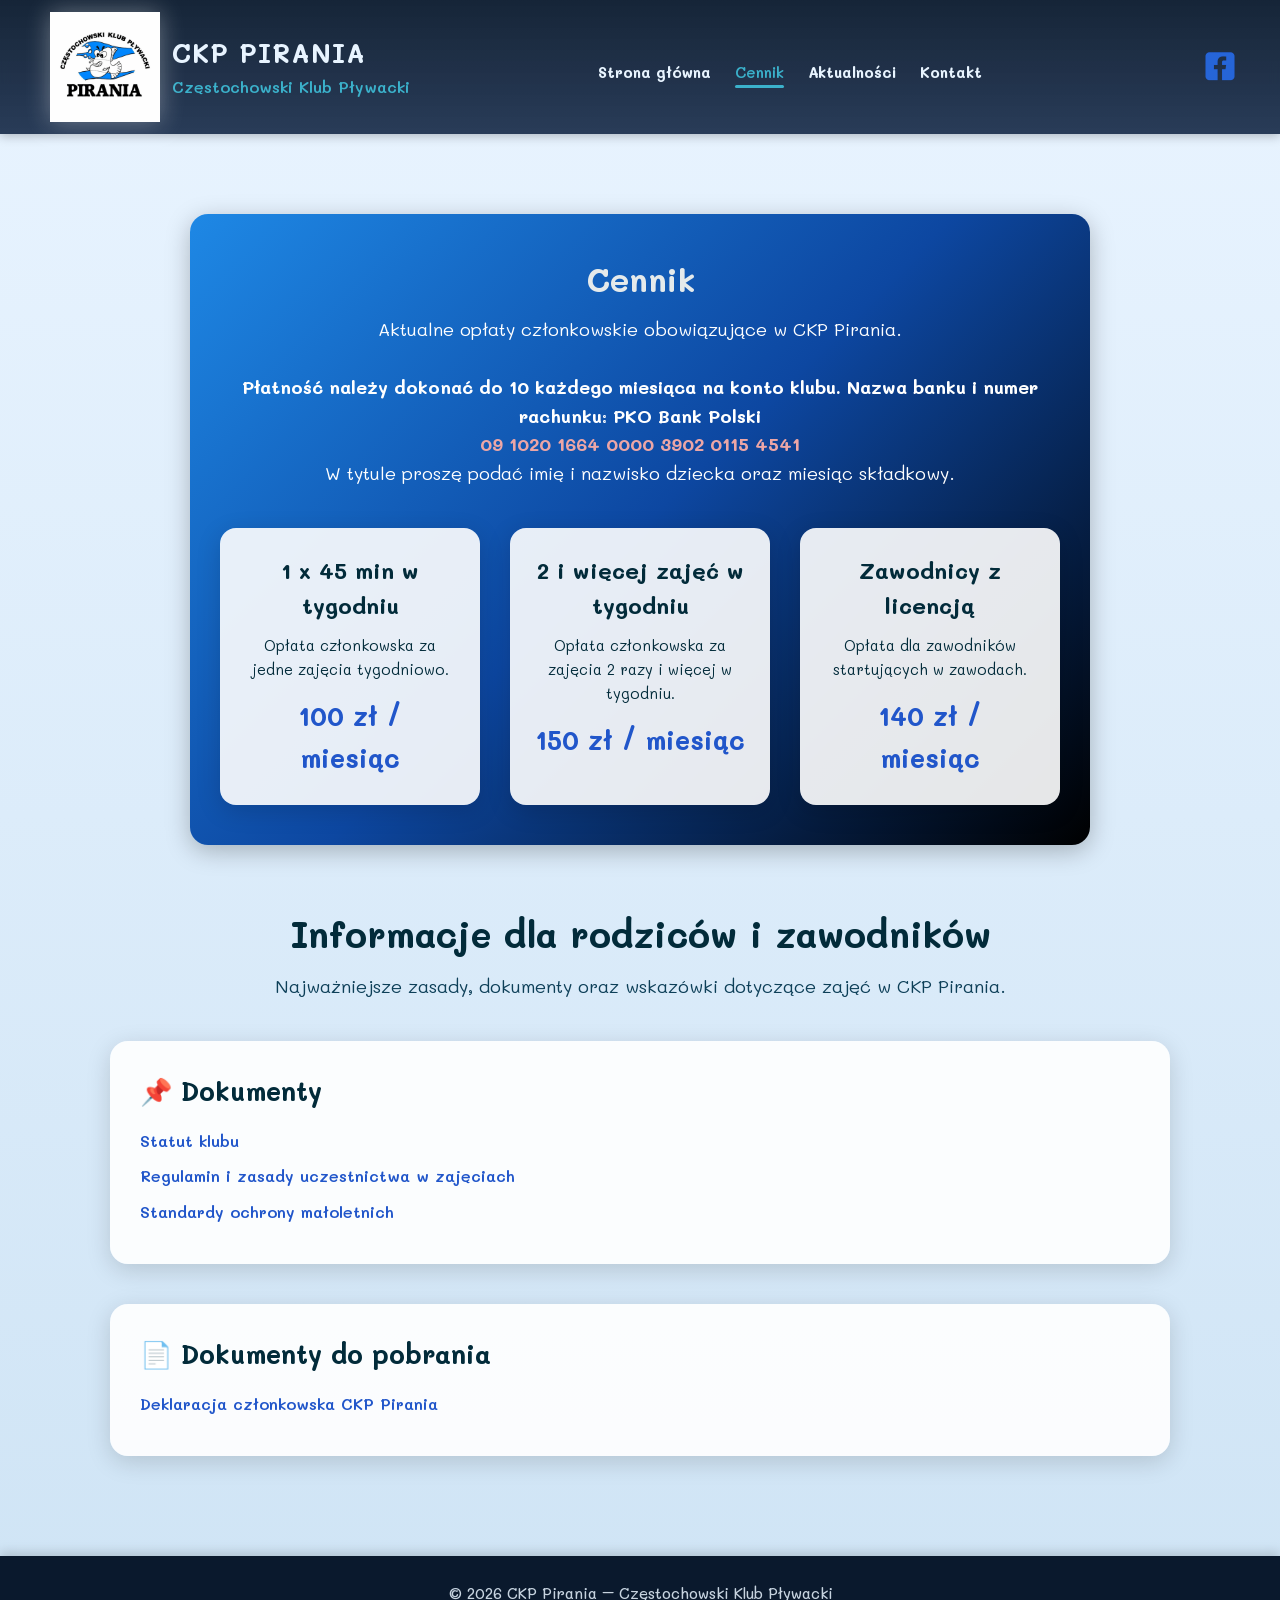
<file: informacje.html>
<!DOCTYPE html>
<html lang="pl">
<head>
    <meta charset="UTF-8">
    <meta name="viewport" content="width=device-width, initial-scale=1.0">
    <title>Cennik – CKP Pirania</title>
    <meta name="description" content="Cennik, dokumenty i najważniejsze informacje dla rodziców i zawodników CKP Pirania – Częstochowskiego Klubu Pływackiego.">
    <meta property="og:title" content="Cennik – CKP Pirania">
    <meta property="og:description" content="Cennik, dokumenty i najważniejsze informacje dla rodziców i zawodników CKP Pirania.">
    <meta property="og:type" content="website">
    <meta property="og:locale" content="pl_PL">
    <meta property="og:image" content="https://ckppirania.pl/Photos/logo.png">
    <meta name="twitter:card" content="summary">
    <link rel="icon" type="image/png" href="Photos/logo.png">
    <link rel="stylesheet" href="CSS/style.css">
    <link href="https://fonts.googleapis.com/css2?family=Mali:wght@400;500;600&display=swap" rel="stylesheet">

</head>

<body>

<header>
    <!-- Panel mobilny -->
    <div class="mobile-panel" id="mobilePanel">
        <ul>
            <li><a href="index.html">Strona główna</a></li>
            <li><a href="aktualnosci.html">Aktualności</a></li>
            <li><a href="informacje.html">Cennik</a></li>
            <li><a href="kontakt.html">Kontakt</a></li>
        </ul>
    </div>

    <!-- Logo -->
    <div class="logo">
        <a href="index.html">
            <img src="Photos/logo.png" alt="CKP Pirania">
            <div class="logo-text">
                <h1>CKP Pirania</h1>
                <span>Częstochowski Klub Pływacki</span>
            </div>
        </a>
    </div>

    <!-- Nawigacja Desktop -->
    <nav>
        <ul>
            <li><a href="index.html">Strona główna</a></li>
            <li><a href="informacje.html" class="active-link">Cennik</a></li>
            <li><a href="aktualnosci.html">Aktualności</a></li>
            <li><a href="kontakt.html">Kontakt</a></li>
        </ul>
    </nav>

    <!-- Ikona Facebook -->
    <a href="https://www.facebook.com/CKPPIRANIA" class="fb-icon" target="_blank">
        <img src="Photos/facebook.png" alt="Facebook CKP Pirania">
    </a>

    <!-- PRZYCISK MENU MOBILNEGO - TUTAJ GO BRAKOWAŁO! -->
    <div class="mobile-menu-btn" role="button" tabindex="0" aria-label="Otwórz menu" aria-expanded="false" aria-controls="mobilePanel">☰</div>
</header>

<main>

    <section class="pricing-section">
        <div class="pricing-box">
    <h2>Cennik</h2>
    <p class="pricing-desc">
        Aktualne opłaty członkowskie obowiązujące w CKP Pirania.<br><br>
        <strong>Płatność należy dokonać do 10 każdego miesiąca na konto klubu.</strong>
        <strong>Nazwa banku i numer rachunku:</strong> 
        <strong>PKO Bank Polski</strong><br>
        <span class="bank-account">09 1020 1664 0000 3902 0115 4541</span><br>
         W tytule proszę podać imię i nazwisko dziecka oraz miesiąc składkowy.
    </p>

    <div class="pricing-wrapper">

        <div class="pricing-card">
            <h3>1 x 45 min w tygodniu</h3>
            <p>Opłata członkowska za jedne zajęcia tygodniowo.</p>
            <span class="price">100 zł / miesiąc</span>
        </div>

        <div class="pricing-card">
            <h3>2 i więcej zajęć w tygodniu</h3>
            <p>Opłata członkowska za zajęcia 2 razy i więcej w tygodniu.</p>
            <span class="price">150 zł / miesiąc</span>
        </div>

        <div class="pricing-card">
            <h3>Zawodnicy z licencją</h3>
            <p>Opłata dla zawodników startujących w zawodach.</p>
            <span class="price">140 zł / miesiąc</span>
        </div>

        </div>
    </div>
</section>


<section class="info-hero">
    <h2>Informacje dla rodziców i zawodników</h2>
    <p>Najważniejsze zasady, dokumenty oraz wskazówki dotyczące zajęć w CKP Pirania.</p>
</section>

<section class="info-section">
    <h3>📌 Dokumenty</h3>
    <ul class="info-list">
        <li><a href="#" class="coming-soon">Statut klubu</a></li>
        <li><a href="Documents/regulamin-ckp-pirania.pdf" target="_blank">Regulamin i zasady uczestnictwa w zajęciach</a></li>
        <li><a href="Documents/ochrona-maloletnich.pdf" target="_blank">Standardy ochrony małoletnich</a></li>
    </ul>
</section>

<section class="info-section">
    <h3>📄 Dokumenty do pobrania</h3>
    <ul class="info-list">
        <li><a href="Documents/deklaracja-czlonkowska.pdf" target="_blank">Deklaracja członkowska CKP Pirania</a></li>
    </ul>
</section>

</main>

     <footer>
        <p>© 2026 CKP Pirania – Częstochowski Klub Pływacki</p>
    </footer>

    <script src="script.js"></script>
    <!-- Cloudflare Web Analytics -->
    <script type='module' src='https://static.cloudflareinsights.com/beacon.min.js' data-cf-beacon='{"token": "c0d2907787ba48af8a681136d7b14ff1"}'></script>
    <!-- End Cloudflare Web Analytics -->
</body>
</html>
</file>
<file: CSS/style.css>
/* RESET */
* {
    margin: 0;
    padding: 0;
    box-sizing: border-box;
}

/* GLOBALNE USTAWIENIA */
html, body {
    overflow-x: hidden; /* <--- TO UKRYJE POZIOMY PASEK I ZABLOKUJE PRZESUWANIE */
}
body {
    font-family: 'Mali', sans-serif;
    line-height: 1.6;
    background: linear-gradient(to bottom, #e9f4ff, #cfe4f5);
}

html {
    scroll-behavior: smooth;
}

/* GŁÓWNA SZEROKOŚĆ TREŚCI */
main {
    max-width: 1100px;
    margin: 0 auto;
    padding: 20px;
}

/* NAGŁÓWKI */
h1, h2, h3 {
    color: #022b3a;
    margin-bottom: 10px;
}

/* SEKCJE */
section {
    margin: 40px 0;
}

/* LINKI */
a {
    text-decoration: none;
}

/* OBRAZY */
img {
    max-width: 100%;
    height: auto;
}

/* WIDOCZNY FOKUS DLA NAWIGACJI KLAWIATURĄ */
a:focus-visible,
button:focus-visible,
input:focus-visible,
textarea:focus-visible,
[tabindex]:focus-visible {
    outline: 3px solid #3bb1cb;
    outline-offset: 2px;
    border-radius: 4px;
}

.grant-bar {
    width: 100%;
    background: #f5f7fa;
    border-bottom: 2px solid #d0d7e2;
    padding: 8px 20px;
    display: flex;
    flex-wrap: wrap;
    align-items: center;
    gap: 10px 15px;
    font-size: 15px;
    font-weight: 600;
    color: #1a2a3a;
    justify-content: center;
    text-align: center;
}

.grant-bar img {
    height: 40px;
    width: auto;
}

/* HEADER – przypięty, przejrzysty */
header {
    position: sticky;
    top: 0;
    z-index: 1000;
    background: linear-gradient(to bottom, rgba(10,25,45,0.95), rgba(20,40,70,0.9));
    backdrop-filter: blur(4px);
    box-shadow: 0 2px 10px rgba(0,0,0,0.25);
    padding: 12px 30px;
    display: flex;
    flex-wrap: wrap;
    row-gap: 10px;
    align-items: center;
    gap: 20px;
}

header nav {
    flex: 1;
}

/* LOGO */
header .logo {
    display: flex;
    align-items: center;
    gap: 12px;
    margin-left: 20px;
}

header .logo a {
    display: flex;
    align-items: center;
    gap: 12px;
    text-decoration: none;
    color: inherit;
}

header .logo img {
    height: 110px;
    width: auto;
    filter: drop-shadow(0 0 12px rgba(255,255,255,0.35));
}

/* Tekst obok logo */
header .logo-text {
    display: flex;
    flex-direction: column;
    line-height: 1.1;
}

/* Główna nazwa klubu */
header .logo-text h1 {
    font-size: 26px;
    font-weight: 800;
    color: #e8f4ff;
    text-transform: uppercase;
    letter-spacing: 1px;
}

/* Podtytuł */
header .logo-text span {
    font-size: 16px;
    font-weight: 600;
    color: #3bb1cb;
}
/* MENU */
nav ul {
    list-style: none;
    display: flex;
    flex-wrap: wrap;
    gap: 10px 24px;
    justify-content: center;
    margin-top: 10px;
}

nav ul.open {
    display: block;
}

nav a {
    position: relative;
    color: #e8f4ff;
    font-weight: 700;
    font-size: 15px;
    padding-bottom: 4px;
    white-space: nowrap;
    transition: transform 0.25s ease;
}

/* animowana linia */
nav a::after {
    content: "";
    position: absolute;
    left: 0;
    bottom: -2px;
    width: 0%;
    height: 2px;
    background-color: #3bb1cb;
    transition: width 0.3s ease;
}

nav a:hover::after,
nav a.active::after {
    width: 100%;
}

/* powiększenie */
nav a:hover {
    transform: scale(1.08);
}

/* IKONA FACEBOOKA */
.fb-icon img {
    width: 60px;
    height: 60px;
    object-fit: contain;
    display: block;
}

.fb-icon {
    margin-left: 20px;
}

/* UKRYCIE ELEMENTÓW MOBILNYCH NA DESKTOPIE */
.mobile-menu-btn,
.mobile-panel {
    display: none;
}

/* HERO – baner + gradient + tekst */
.hero {
    position: relative;
    width: 100%;
    height: 480px;
    overflow: hidden;
    margin: 0 0 40px;
}

.hero::before {
    content: "";
    position: absolute;
    inset: 0;
    background: linear-gradient(to right,
        rgba(104,128,176,0.95) 0%,
        rgba(104,128,176,0.5) 50%,
        transparent 100%);
    z-index: 1;
}

.hero img {
    width: 100%;
    height: 100%;
    object-fit: cover;
    object-position: center 30%;
    display: block;
    margin-top: 0;
}

/* TEKST NA BANERZE */
.hero-text {
    position: absolute;
    top: 50%;
    text-align: right;
    left: auto;
    right: 5%;
    transform: translateY(-50%);
    z-index: 2;
    color: #fff;
    max-width: 420px;
}

.hero-text.right {
    text-align: right;
}

.hero-text h2 {
    font-size: 32px;
    font-weight: 700;
    line-height: 1.2;
    margin-bottom: 20px;
    text-shadow: 2px 2px 8px rgba(0,0,0,0.4);
    color: #fff;
}

.hero-text a {
    display: inline-block;
    margin-top: 15px;
    padding: 12px 22px;
    background-color: #2156ca;
    color: #fff;
    font-weight: 600;
    border-radius: 6px;
    text-shadow: 1px 1px 6px rgba(0,0,0,0.3);
}

/* USP – 3 ikony pod banerem */
.usp {
    display: flex;
    justify-content: space-between;
    gap: 30px;
    margin: 60px 0;
    text-align: center;
}

.usp-item {
    background: rgba(255,255,255,0.85);
    padding: 30px 20px;
    border-radius: 14px;
    box-shadow: 0 4px 18px rgba(0,0,0,0.12);
    flex: 1;
    transition: transform 0.25s ease, box-shadow 0.25s ease;
    display: block;
}

.usp-item:hover {
    transform: translateY(-6px);
    box-shadow: 0 6px 24px rgba(0,0,0,0.18);
}

.usp-item img {
    width: 70px;
    height: 70px;
    margin-bottom: 15px;
}

.usp-item h3 {
    font-size: 22px;
    color: #022b3a;
    margin-bottom: 10px;
}

.usp-item p {
    font-size: 16px;
    color: #0d3f58;
}

/* Dlaczego CKP Pirania */
.why-pirania {
    display: flex;
    align-items: center;
    justify-content: space-between;
    gap: 40px;

    /* KLUCZOWE POPRAWKI */
    max-width: 1100px;   /* wyrównanie do reszty sekcji */
    margin: 40px auto;  /* wycentrowanie */
    padding: 0 10px;     /* delikatny oddech jak w innych sekcjach */
}

/* LEWA STRONA – TEKST (ZWĘŻONY) */
.why-content {
    flex: 0.8;              /* było 1 → teraz węższe */
    max-width: 480px;       /* kontrola szerokości */
    background: linear-gradient(to right, #2d83ae, #6bb3c3);
    box-shadow: 0 8px 28px rgba(0,0,0,0.25);
    padding: 25px;
    border-radius: 18px;
}

.why-content h2 {
    font-size: 32px;
    color: #fff;
    margin-bottom: 20px;
}

.why-content p {
    font-size: 18px;
    color: #fff;
    line-height: 1.6;
    margin-bottom: 25px;
}

.why-list {
    list-style: none;
    padding: 0;
}

.why-list li {
    font-size: 17px;
    margin-bottom: 12px;
    color: #fff;
}

.why-list li strong {
    color: #022b3a;
}

/* PRAWA STRONA – ROLKA ZDJĘĆ (POSZERZONA) */
.why-photo {
    display: flex;
    flex: 1;                 /* zajmuje całe miejsce obok karty */
    justify-content: center; /* karuzela wyśrodkowana między kartą a prawą krawędzią */
}

/* PIONOWA ROLKA — JESZCZE WIĘKSZE ZDJĘCIA + WYRÓWNANIE DO TEKSTU */
.why-vertical-carousel {
    position: relative;
    width: 430px;      /* większa rolka */
    height: 620px;     /* dopasowane do większych zdjęć i odstępu między nimi */
    margin-top: 0;     /* zdjęcia zaczynają się równo z tekstem */
}

/* Wszystkie zdjęcia */
.why-vertical-carousel img {
    position: absolute;
    left: 50%;
    transform: translateX(-50%) scale(0.85);
    width: 390px;      /* było 360 → powiększamy */
    height: 260px;     /* było 240 → powiększamy */
    object-fit: cover;
    border-radius: 14px;
    box-shadow: 0 6px 24px rgba(0,0,0,0.25);
    cursor: pointer;
     transition: top 0.45s ease, transform 0.45s ease, opacity 0.45s ease;
    opacity: 0.4;
}

/* GÓRNE — PODNOSIMY DO SAMEJ GÓRY */
.why-vertical-carousel img.top {
    top: 10px;          /* idealnie równo z tekstem */
    z-index: 1;
}

/* ŚRODKOWE — DUŻE I DOMINUJĄCE */
.why-vertical-carousel img.active {
    top: 180px;        /* odstęp dobrany tak, by środek top/bottom nie był
                           zasłonięty przez "active" - klikanie w zdjęcia
                           działa niezawodnie bez dodatkowych przycisków */
    opacity: 1;
    transform: translateX(-50%) scale(1);
    z-index: 3;
}

/* DOLNE — SCHOWANE, ALE WIDOCZNE */
.why-vertical-carousel img.bottom {
    top: 350px;
    z-index: 1;
}

/* Hover na zdjęciach z tyłu */
.why-vertical-carousel img:not(.active):hover {
    opacity: 0.6;
    transform: translateX(-50%) scale(0.9);
}


/* Jak wyglądają zajęcia – 3 zdjęcia */
.classes-preview {
    margin: 8px 0;
    text-align: center;
}

.classes-preview h2 {
    font-size: 32px;
    color: #0d3f58;
    margin-bottom: 10px;
}

.classes-desc {
    font-size: 18px;
    color: #0d3f58;
    max-width: 700px;
    margin: 0 auto 40px auto;
    line-height: 1.6;
}

.classes-photos {
    display: flex;
    gap: 25px;
    justify-content: center;
    align-items: stretch;
}

.classes-photos img {
    flex: 1;
    max-height: 320px;
    width: 100%;
    object-fit: cover;
    border-radius: 14px;
    transition: transform 0.25s ease, box-shadow 0.25s ease;
}

/* efekt hover */
.classes-photos img:hover {
    transform: translateY(-6px);
    box-shadow: 0 10px 28px rgba(0,0,0,0.22);
}

/* SEKCJA OBIEKTY */
.objects-section {
    margin: 60px auto;
    margin-top: 80px;
    text-align: center;
}

.objects-section h2 {
    font-size: 32px;
    color: #022b3a;
    margin-bottom: 10px;
}

.objects-desc {
    max-width: 700px;
    margin: 0 auto 40px auto;
    font-size: 18px;
    color: #0d3f58;
    line-height: 1.6;
}

.objects-grid {
    display: grid;
    grid-template-columns: repeat(auto-fit, minmax(300px, 1fr));
    gap: 30px;
    padding: 0 20px;
}

.object-card {
    background: rgba(255,255,255,0.9);
    padding: 20px;
    border-radius: 18px;
    box-shadow: 0 6px 24px rgba(0,0,0,0.15);
    text-align: center;
    transition: transform 0.3s ease, box-shadow 0.3s ease;
    display: block;
    color: inherit;
}

.object-card:hover {
    transform: translateY(-8px);
    box-shadow: 0 12px 35px rgba(0,0,0,0.22);
}

.object-card img {
    width: 100%;
    height: 220px;
    object-fit: cover;
    border-radius: 14px;
    margin-bottom: 15px;
}

.object-card h3 {
    font-size: 22px;
    color: #022b3a;
    margin-bottom: 10px;
}

.object-card p {
    font-size: 16px;
    color: #0d3f58;
}

/* SEKCJA GRAFIK */
.schedule-section {
    margin: 60px auto;
    max-width: 1100px;
    padding: 0 20px;
}

.schedule-section h2 {
    font-size: 32px;
    color: #022b3a;
    text-align: center;
    margin-bottom: 10px;
}

.schedule-desc {
    text-align: center;
    font-size: 17px;
    color: #0d3f58;
    margin-bottom: 30px;
}

/* PASEK Z WAŻNYMI INFORMACJAMI */
.schedule-notice {
    background: #fff4d6;
    border: 2px solid #f0b429;
    border-left-width: 8px;
    border-radius: 14px;
    padding: 20px 24px;
    margin-bottom: 30px;
    color: #4a3500;
    text-align: left;
}

.schedule-notice h3 {
    font-size: 20px;
    color: #7a4a00;
    margin-bottom: 10px;
    text-align: left;
}

.schedule-notice p {
    font-size: 16px;
    line-height: 1.6;
    margin-bottom: 10px;
}

.schedule-notice-list {
    list-style: none;
    padding: 0;
    margin: 0;
}

.schedule-notice-list li {
    font-size: 16px;
    padding: 4px 0;
}

.schedule-notice .schedule-notice-extra {
    margin: 14px 0 0;
    padding-top: 14px;
    border-top: 1px solid rgba(240,180,41,0.6);
}

/* BOX jak formularz kontaktowy */
.schedule-wrapper {
    background: linear-gradient(135deg, #1e88e5, #0d47a1, #000000);
    padding: 30px;
    border-radius: 18px;
    box-shadow: 0 6px 24px rgba(0,0,0,0.2);
    color: #eef1f3;
}

/* NAGŁÓWEK TABELI */
.schedule-header {
    display: grid;
    grid-template-columns: 1.1fr 1.4fr 1.4fr;
    gap: 20px;
    margin-bottom: 25px;
    align-items: flex-start;
}

.schedule-col {
    font-size: 15px;
    line-height: 1.5;
}

.schedule-col-day {
    font-weight: 700;
}

.schedule-col span {
    font-size: 14px;
    opacity: 0.85;
}

.schedule-col strong {
    display: block;
    margin-top: 4px;
    color: #ffd54f;
    font-weight: 700;
}

/* TABELA */
.schedule-table {
    display: grid;
    grid-template-columns: 1.1fr 1.4fr 1.4fr;
    gap: 12px 20px;
}

.schedule-row {
    display: contents; /* pozwala komórkom zachować grid */
}

.schedule-cell {
    background: rgba(255,255,255,0.08);
    border-radius: 12px;
    padding: 10px 12px;
    font-size: 15px;
    line-height: 1.5;
}

/* Kolumna z dniem */
.schedule-day {
    font-weight: 700;
    text-transform: lowercase;
    letter-spacing: 0.5px;
    color: #ffeb3b;
    display: flex;
    align-items: center;
}

/* Tag grupy 0 */
.group-tag {
    display: inline-block;
    margin-left: 6px;
    padding: 2px 6px;
    border-radius: 999px;
    background: rgba(255,255,255,0.15);
    font-size: 12px;
    color: #fff;
}

/* Wiersze – odstęp między godzinami */
.schedule-cell div + div {
    margin-top: 4px;
}

/* LEGENDA W TABELI */
.legend-row .schedule-cell {
    background: rgba(255,255,255,0.12);
    border-radius: 12px;
    padding: 12px;
    margin-top: 10px;
}

.legend-text {
    font-size: 15px;
    color: #eef1f3;
    display: flex;
    align-items: center;
    gap: 8px;
}


/* SEKCJA TRENERZY */
.trainers-section {
    padding: 5px 0;
    text-align: center;
}

.trainers-section h2 {
    font-size: 36px;
    margin-bottom: 20px;
}

.trainer-card span {
    font-weight: 700;          /* pogrubienie */
    color: #3bb1cb;            /* turkusowy jak w logo */
    font-size: 17px;           /* lekko większy */
    display: block;            /* własna linia */
    margin-bottom: 8px;        /* odstęp pod rolą */
}


.trainers-desc {
    max-width: 700px;
    margin: 0 auto 50px;
    font-size: 18px;
    line-height: 1.6;
    color: #444;
}

.trainers-grid {
    display: grid;
    grid-template-columns: repeat(auto-fit, minmax(280px, 1fr));
    gap: 40px;
    padding: 0 20px;
}

.trainers-intro-photo {
    width: 100%;
    max-width: 480px;            /* mniejsze, bardziej eleganckie */
    margin: 0 auto 45px auto;
    border-radius: 26px;         /* bardziej nowoczesne zaokrąglenie */
    overflow: hidden;
    box-shadow: 0 10px 30px rgba(0,0,0,0.15);
    position: relative;
}

.trainers-intro-photo img {
    width: 100%;
    height: auto;
    object-fit: cover;
    filter: brightness(0.9) saturate(1.05);
    transform: scale(1.06);      /* subtelny zoom */
}

/* delikatna mgiełka na zdjęciu */
.trainers-intro-photo::after {
    content: "";
    position: absolute;
    inset: 0;
    background: linear-gradient(
        to bottom,
        rgba(255,255,255,0.15),
        rgba(0,0,0,0.25)
    );
    pointer-events: none;
}

.trainer-card {
    background: #fff;
    border-radius: 16px;
    padding: 25px;
    box-shadow: 0 8px 25px rgba(0,0,0,0.12);
    transition: transform 0.3s ease, box-shadow 0.3s ease;
    text-align: center;
}

.trainer-photo {
    cursor: zoom-in;
    width: 100%;
    height: 260px;
    background-size: cover;
    background-position: center;
    border-radius: 14px;
    margin-bottom: 20px;
    transition: transform 0.4s ease;
}

/*.trainer-card:hover {
    transform: translateY(-10px);
    box-shadow: 0 12px 35px rgba(0,0,0,0.18);
}

.trainer-card:hover .trainer-photo {
    transform: scale(1.05);
} */

/* MODAL – tło */
.trainer-modal {
    position: fixed;
    inset: 0;
    background: rgba(0,0,0,0.65);
    backdrop-filter: blur(4px);
    display: none;
    justify-content: center;
    align-items: center;
    z-index: 999999;
}

/* MODAL – karta */
.trainer-modal-content {
    background: #fff;
    width: 90%;
    max-width: 650px;
    padding: 30px;
    border-radius: 20px;
    box-shadow: 0 10px 40px rgba(0,0,0,0.3);
    position: relative;
    animation: popup 0.3s ease;
    text-align: center;
}

@keyframes popup {
    from { transform: scale(0.85); opacity: 0; }
    to { transform: scale(1); opacity: 1; }
}

/* X */
.trainer-close {
    position: absolute;
    top: 15px;
    right: 20px;
    font-size: 32px;
    cursor: pointer;
    color: #333;
}

/* Zdjęcie */
.trainer-modal-photo {
    width: 100%;
    height: auto;
    border-radius: 14px;
    margin-bottom: 20px;
}

/* Teksty */
.trainer-modal-name {
    font-size: 28px;
    margin-bottom: 10px;
    color: #022b3a;
}

.trainer-modal-role {
    font-size: 18px;
    color: #3bb1cb;
    margin-bottom: 20px;
}

.trainer-modal-description {
    font-size: 17px;
    color: #0d3f58;
    line-height: 1.6;
    text-align: left;
}

/* CTA – mocny przycisk */
.cta-section {
    margin: 120px 0;
    text-align: center;
}

.cta-box {
    background: linear-gradient(to right, #2d83ae, #6bb3c3);
    padding: 50px 40px;
    border-radius: 18px;
    box-shadow: 0 8px 28px rgba(0,0,0,0.25);
    color: #fff;
    max-width: 800px;
    margin: 0 auto;
}

.cta-box h2 {
    font-size: 34px;
    font-weight: 700;
    margin-bottom: 15px;
}

.cta-box p {
    font-size: 18px;
    margin-bottom: 30px;
    line-height: 1.6;
}

.cta-button {
    display: inline-block;
    padding: 14px 32px;
    background-color: #2156ca;
    color: #fff;
    font-size: 20px;
    font-weight: 700;
    border-radius: 10px;
    text-decoration: none;
    transition: background-color 0.3s ease, transform 0.3s ease;
}

.cta-button:hover {
    background-color: #011d28;
    transform: translateY(-4px);
}

/* PŁYNNE PRZEWIJANIE */
html {
    scroll-behavior: smooth;
}

/* FADE-IN SEKCJI */
.fade-section {
    opacity: 1;                 /* sekcja widoczna od razu */
    transform: translateY(0);   /* brak przesunięcia na starcie */
    transition: opacity 0.8s ease, transform 0.8s ease;
}

.fade-section.visible {
    opacity: 1;
    transform: translateY(0);
}

.fade-section.scroll-animate {
    opacity: 0;
    transform: translateY(40px);
}

/* SCROLLSPY — aktywna zakładka */
nav a.active-link {
    color: #3bb1cb;
    font-weight: 600;
}

nav a.active-link::after {
    content: "";
    display: block;
    height: 3px;
    background: #3bb1cb;
    width: 100%;
    margin-top: 4px;
    border-radius: 2px;
}

/* STRZAŁKA POWROTU NA GÓRĘ */
#backToTop {
    position: fixed;
    bottom: 30px;
    right: 30px;
    width: 55px;
    height: 55px;
    background: rgb(41, 81, 214);
    color: white;
    font-size: 38px;
    font-weight: bold;
    border-radius: 30%;
    cursor: pointer;
    z-index: 999999;
    opacity: 1;
    transition: opacity 0.4s ease, visibility 0.4s ease, transform 0.3s ease;
    visibility: visible;
}
#backToTopIcon {
    position: absolute;
    display: block;
    top: 50%;
    left: 50%;
    transform: translate(-50%, -55%);
}

/* efekt hover */
#backToTop:hover {
    transform: scale(1.15);
    background: #2a8fa5;
}

/* widoczna strzałka */
#backToTop.show {
    opacity: 1;
    visibility: visible;
}

/* HERO – gradient sportowy */
.contact-hero {
    background: linear-gradient(135deg, #1e88e5, #0d47a1, #000000);
    padding: 80px 20px;
    text-align: center;
    color: white;
    border-radius: 0 0 40px 40px;
}

.contact-hero h1 {
    font-size: 48px;
    font-weight: 700;
    margin-bottom: 15px;
    color: #e8f4ff;
}

.contact-hero p {
    font-size: 20px;
    opacity: 0.9;
}

/* SEKCJA KONTAKT */
.contact-section {
    background-size: cover;          /* dopasowanie do całej sekcji */
    background-position: center;     /* wyśrodkowanie obrazu */
    background-repeat: no-repeat;    /* bez powtarzania */
    background-attachment: fixed;    /* efekt „parallax” – tło nieruchome */
    max-width: 1200px;
    margin: 60px auto;
    padding: 20px;
    min-height: 100vh; /* pełna wysokość ekranu */
    position: relative;
}

/* BLOKI KONTAKTOWE */
.contact-info-grid {
    display: grid;
    grid-template-columns: repeat(auto-fit, minmax(260px, 1fr));
    gap: 30px;
    margin-bottom: 60px;
}

.contact-info-box {
    background: rgba(255,255,255,0.9);
    padding: 25px;
    border-radius: 18px;
    box-shadow: 0 6px 24px rgba(0,0,0,0.2);
    text-align: center;
    transition: transform 0.3s ease;
}

.contact-info-box:hover {
    transform: translateY(-6px);
}

.contact-info-box img {
    width: 60px;
    height: 60px;
    margin-bottom: 15px;
}

.contact-info-box h3 {
    font-size: 22px;
    margin-bottom: 10px;
    color: #022b3a;
}

.fb-link {
    display: inline-block;
    padding: 10px 18px;
    background: #1e88e5;
    color: white;
    border-radius: 10px;
    font-weight: 600;
    transition: 0.3s ease;
}

.fb-link:hover {
    background: #0d47a1;
}

/* LOKALIZACJE */
.locations-title {
    font-size: 32px;
    text-align: center;
    margin-bottom: 30px;
    color: #022b3a;
}

.locations-grid {
    display: grid;
    grid-template-columns: repeat(auto-fit, minmax(330px, 1fr));
    gap: 30px;
}

.location-card {
    background: rgba(255,255,255,0.9);
    padding: 20px;
    border-radius: 18px;
    box-shadow: 0 6px 24px rgba(0,0,0,0.2);
    text-align: center;
    transition: transform 0.3s ease;
}

.location-card:hover {
    transform: translateY(-6px);
}

.location-card h4 {
    font-size: 22px;
    margin-bottom: 10px;
    color: #022b3a;
}

.location-card p {
    font-size: 16px;
    margin-bottom: 15px;
    color: #0d3f58;
}

.location-card iframe {
    width: 100%;
    height: 260px;
    border: 0;
    border-radius: 14px;
}

.stadium-center {
    max-width: 500px;      /* szerokość karty */
    margin: 40px auto;     /* WYŚRODKOWANIE */
    text-align: center;    /* wyśrodkowanie tekstu */
}

/* FORMULARZ */
.contact-form {
    background: linear-gradient(135deg, #1e88e5, #0d47a1, #000000);
    padding: 30px;
    border-radius: 18px;
    box-shadow: 0 6px 24px rgba(0,0,0,0.2);
    max-width: 700px;
    margin: 60px auto;
}

.contact-form h3 {
    font-size: 26px;
    margin-bottom: 20px;
    color: #eef1f3;
}

.contact-form label {
    display: block;
    margin-bottom: 6px;
    font-weight: 600;
    color: #eef1f3;
}

.contact-form input,
.contact-form textarea {
    width: 100%;
    padding: 12px;
    margin-bottom: 20px;
    border-radius: 10px;
    border: 1px solid #ccc;
    font-size: 16px;
}

.btn-primary {
    padding: 12px 22px;
    background: linear-gradient(135deg, #1e88e5, #0d47a1);
    color: white;
    font-weight: 600;
    border-radius: 10px;
    cursor: pointer;
    transition: 0.3s ease;
    border: none;
}

.btn-primary:hover {
    background: linear-gradient(135deg, #42a5f5, #1565c0);
}

/* SUKCES */
#successMessage {
    margin-top: 15px;
    padding: 12px 18px;
    background-color: #2a8fa5;
    color: white;
    border-radius: 10px;
    font-size: 16px;
    opacity: 0;
    transition: opacity 0.4s ease;
}

.success-visible {
    opacity: 1;
}

.success-hidden {
    opacity: 0;
}

/* PODSTRONA INFORMACJE */

/* SEKCJA CENNIK */
.pricing-box {
    background: linear-gradient(135deg, #1e88e5, #0d47a1, #000000);
    padding: 40px 30px;
    border-radius: 18px;
    box-shadow: 0 6px 24px rgba(0,0,0,0.25);
    color: #fff;
    max-width: 900px;
    margin: 0 auto 60px auto;
}

.pricing-box h2 {
    font-size: 34px;
    font-weight: 700;
    text-align: center;
    margin-bottom: 20px;
    color: #e8f4ff;
}

.pricing-section {
    margin: 60px auto;
    text-align: center;
}

.pricing-section h2 {
    font-size: 32px;
    color: #e5eaeb;
    margin-bottom: 10px;
}

.pricing-desc {
    font-size: 18px;
    line-height: 1.6;
    text-align: center;
    margin-bottom: 40px;
}

.pricing-wrapper {
    display: flex;
    gap: 30px;
    justify-content: center;
    flex-wrap: wrap;
}

.pricing-card {
    background: rgba(255,255,255,0.9);
    padding: 25px;
    border-radius: 16px;
    width: 260px;
    text-align: center;
    color: #022b3a;
    box-shadow: 0 6px 24px rgba(0,0,0,0.15);
    transition: transform 0.3s ease, box-shadow 0.3s ease;
}

.pricing-card:hover {
    transform: translateY(-6px);
    box-shadow: 0 10px 28px rgba(0,0,0,0.22);
}

.pricing-card h3 {
    font-size: 22px;
    margin-bottom: 10px;
}

.pricing-card p {
    font-size: 15px;
    margin-bottom: 15px;
}

.price {
    font-size: 26px;
    font-weight: 700;
    color: #2156ca;
}

.bank-account {
    color: #eca6a6;      /* mocna czerwień */
    font-weight: 700;    /* pogrubienie */
}

.info-hero {
    text-align: center;
    margin: 60px 0 40px;
}

.info-hero h2 {
    font-size: 36px;
    color: #022b3a;
    margin-bottom: 10px;
}

.info-hero p {
    font-size: 18px;
    color: #0d3f58;
}

.info-section {
    background: rgba(255,255,255,0.9);
    padding: 30px;
    border-radius: 18px;
    box-shadow: 0 6px 24px rgba(0,0,0,0.15);
    margin-bottom: 40px;
}

.info-section h3 {
    font-size: 26px;
    margin-bottom: 15px;
    color: #022b3a;
}

.info-section p {
    font-size: 17px;
    color: #0d3f58;
    line-height: 1.6;
}

.info-list {
    list-style: none;
    padding: 0;
}

.info-list li {
    margin-bottom: 10px;
}

.info-list a {
    color: #2156ca;
    font-weight: 600;
}

.coming-soon-note {
    display: none;
    margin-left: 10px;
    padding: 2px 12px;
    border-radius: 999px;
    background: #e9f2f9;
    color: #0d3f58;
    font-size: 14px;
    font-weight: 600;
}

.coming-soon-note.visible {
    display: inline-block;
}

/* ========================= */
/*   MOBILE VERSION (≤1024px) */
/* ========================= */

@media (max-width: 1024px) {

    /* GLOBAL */
    main {
        padding: 10px;
    }

    section {
        margin: 30px 0;
    }

    h1, h2, h3 {
        text-align: center;
    }

    /* ========================= */
    /* HEADER + HAMBURGER MENU   */
    /* ========================= */

    header {
        padding: 10px 15px;
        justify-content: space-between;
    }

    header .logo {
        margin-left: 0;
    }

    header .logo img {
        height: 70px;
    }

    header .logo-text h1 {
        font-size: 20px;
    }

    header .logo-text span {
        font-size: 14px;
    }

    .fb-icon {
        margin-left: 0;
    }

    .fb-icon img {
        width: 52px;
        height: 52px;
    }

    nav ul {
        display: none;
    }

    .mobile-menu-btn {
        display: block;
        font-size: 42px;
        color: #e8f4ff;
        cursor: pointer;
        user-select: none;
    }

    .mobile-panel {
        display: block;
        position: fixed;
        right: -120%;
        width: 75%;
        height: 100vh;
        top: 0;
        padding: 50px 30px 30px;
        background: #0d1b2a;
        overflow-y: auto;
        box-shadow: -4px 0 20px rgba(0,0,0,0.4);
        transition: right 0.35s ease;
        z-index: 999999;
    }

    .mobile-panel.open {
        right: 0;
    }

    .mobile-panel ul {
        list-style: none;
        display: flex;
        flex-direction: column;
        gap: 25px;
        margin-top: 5px;
    }

    .mobile-panel a {
        color: #e8f4ff;
        font-size: 20px;
        font-weight: 600;
    }

    /* ========================= */
    /* HERO                      */
    /* ========================= */

    .hero {
        display: flex;
        flex-direction: column;
        height: auto;
        overflow: visible;
        margin: 0 0 30px;
    }

    .hero img {
        height: 260px;
        object-position: center 25%;
    }

    .hero-text {
        position: relative;
        top: auto;
        left: auto;
        right: auto;
        transform: none;
        text-align: center;
        width: 100%;
        max-width: none;
        padding: 40px 20px;
        background: linear-gradient(135deg, #1e88e5, #0d1b2a);
        margin-top: -5px;
    }

    .hero-text.right {
        text-align: center;
    }

    .hero-text h2 {
        font-size: 26px;
        margin-bottom: 20px;
        text-shadow: none;
    }

    .hero-text a {
        padding: 10px 18px;
        font-size: 16px;
    }

    .hero::before {
        background: rgba(0,0,0,0.15);
    }

    /* ========================= */
    /* USP                       */
    /* ========================= */

    .usp {
        flex-direction: column;
        gap: 20px;
    }

    .usp-item {
        padding: 20px;
    }

    /* ========================= */
    /* DLACZEGO CKP PIRANIA      */
    /* ========================= */

    .why-pirania {
        flex-direction: column;
        align-items: stretch;
        gap: 25px;
        padding: 0 5px;
    }

    .why-content {
        max-width: 100%;
    }

    .why-photo {
        flex: none;
    }

    .why-vertical-carousel {
        position: relative;
        width: 100%;
        max-width: 420px;
        height: 460px;
        margin: 0 auto;
        padding: 0;
    }

    /* karuzela pionowa: zdjęcia nakładają się góra/dół, bez przesunięcia w bok.
       Odstęp między nimi (130px przy 200px wysokości) jest dobrany tak, by
       środek zdjęcia "top"/"bottom" nie był zasłonięty przez "active" -
       dotknięcie/kliknięcie w zdjęcie działa niezawodnie bez przycisków. */
    .why-vertical-carousel img,
    .why-vertical-carousel img.top,
    .why-vertical-carousel img.active,
    .why-vertical-carousel img.bottom {
        left: 0;
        width: 100%;
        height: 200px;
        transform: none;
    }

    .why-vertical-carousel img.top {
        top: 0;
        opacity: 0.45;
        transform: scale(0.92);
    }

    .why-vertical-carousel img.active {
        top: 130px;
        opacity: 1;
        transform: scale(1);
    }

    .why-vertical-carousel img.bottom {
        top: 260px;
        opacity: 0.45;
        transform: scale(0.92);
    }

    /* na dotyku :hover "przykleja się" do klikniętego zdjęcia - bazowy hover
       ma translateX(-50%), co przy left:0 wypychało zdjęcie w lewo */
    .why-vertical-carousel img:not(.active):hover {
        opacity: 0.45;
        transform: scale(0.92);
    }

    /* ========================= */
    /* ZAJĘCIA – zdjęcia         */
    /* ========================= */

    .classes-photos {
        flex-direction: column;
        gap: 15px;
    }

    .classes-photos img {
        max-height: 220px;
    }

    /* ========================= */
    /* OBIEKTY                   */
    /* ========================= */

    .objects-grid {
        grid-template-columns: 1fr;
    }

    /* ========================= */
    /* GRAFIK – MOBILE           */
    /* ========================= */

    /* Cała tabela przewijana poziomo */
    .schedule-wrapper {
        overflow-x: auto;
        -webkit-overflow-scrolling: touch;
    }

    .schedule-table {
        width: 900px; /* szerokość jak desktop */
        display: grid;
        grid-template-columns: 1.1fr 1.4fr 1.4fr;
        gap: 12px 20px;
    }

    .schedule-header {
        width: 900px; /* dopasowanie do tabeli */
        display: grid;
        grid-template-columns: 1.1fr 1.4fr 1.4fr;
        gap: 20px;
        margin-bottom: 25px;
    }

    /* Komórki jak na desktopie */
    .schedule-row {
        display: contents;
    }

    .schedule-cell {
        background: rgba(255,255,255,0.08);
        border-radius: 12px;
        padding: 10px 12px;
        font-size: 15px;
        line-height: 1.5;
    }

    .schedule-day {
        font-weight: 700;
        text-transform: lowercase;
        letter-spacing: 0.5px;
        color: #ffeb3b;
        display: flex;
        align-items: center;
    }

    /* Etykiety SP2 / II LO */
    .schedule-row .schedule-cell:nth-child(2)::before {
        content: "SP 2";
        display: block;
        font-size: 12px;
        font-weight: 600;
        color: #bbdefb;
        margin-bottom: 4px;
    }

    .schedule-row .schedule-cell:nth-child(3)::before {
        content: "II LO";
        display: block;
        font-size: 12px;
        font-weight: 600;
        color: #bbdefb;
        margin-bottom: 4px;
    }

    /* ========================= */
    /* TRENERZY                  */
    /* ========================= */

    .trainers-grid {
        grid-template-columns: 1fr;
        gap: 25px;
    }

    .trainer-photo {
        height: 200px;
    }

    .trainer-modal-content {
        width: 95%;
        max-width: 95%;
        padding: 20px;
    }

    .trainer-modal-photo {
        max-height: 300px;
        object-fit: cover;
    }

    .trainer-modal-name {
        font-size: 22px;
    }

    .trainer-modal-description {
        font-size: 15px;
    }

    /* ========================= */
    /* CTA                       */
    /* ========================= */

    .cta-box {
        padding: 30px 20px;
    }

    .cta-box h2 {
        font-size: 26px;
    }

    .cta-button {
        font-size: 16px;
        padding: 10px 22px;
    }

    /* ========================= */
    /* KONTAKT                   */
    /* ========================= */

    .contact-section {
        background-attachment: scroll;
        padding: 10px;
    }

    .contact-info-grid {
        grid-template-columns: 1fr;
    }

    .locations-grid {
        grid-template-columns: 1fr;
    }

    /* ========================= */
    /* FORMULARZ                 */
    /* ========================= */

    .contact-form {
        padding: 20px;
        margin: 30px auto;
    }

    /* ========================= */
    /* INFORMACJE                */
    /* ========================= */

    .info-section {
        padding: 20px;
    }

    .info-hero h2 {
        font-size: 28px;
    }

    .pricing-wrapper {
        flex-direction: column;
        gap: 20px;
    }

    .pricing-card {
        width: 100%;
    }

} /* ← KONIEC @media — NAJWAŻNIEJSZE */

/* ========================= */
/*   MAŁE TELEFONY (≤420px)  */
/* ========================= */

@media (max-width: 420px) {

    header {
        padding: 8px 10px;
        gap: 10px;
    }

    header .logo {
        gap: 8px;
    }

    header .logo img {
        height: 52px;
    }

    header .logo-text h1 {
        font-size: 16px;
    }

    header .logo-text span {
        font-size: 11px;
    }

    .fb-icon img {
        width: 42px;
        height: 42px;
    }

    .mobile-menu-btn {
        font-size: 34px;
    }

    .grant-bar {
        font-size: 12px;
        padding: 6px 12px;
    }

    .grant-bar img {
        height: 28px;
    }

    .hero img {
        height: 200px;
    }

    .why-vertical-carousel {
        height: 390px;
    }

    .why-vertical-carousel img,
    .why-vertical-carousel img.top,
    .why-vertical-carousel img.active,
    .why-vertical-carousel img.bottom {
        height: 170px;
    }

    .why-vertical-carousel img.active {
        top: 110px;
    }

    .why-vertical-carousel img.bottom {
        top: 220px;
    }

    .hero-text {
        padding: 25px 15px;
    }

    .hero-text h2 {
        font-size: 21px;
    }

    .contact-hero {
        padding: 50px 15px;
    }

    .contact-hero h1 {
        font-size: 30px;
    }

    .contact-hero p {
        font-size: 16px;
    }

    .locations-title,
    .pricing-box h2,
    .trainers-section h2,
    .info-hero h2 {
        font-size: 24px;
    }

    .cta-box h2 {
        font-size: 22px;
    }
}

/* ========================= */
/* STOPKA                    */
/* ========================= */
footer {
    background-color: #0a192d;
    color: #e8f4ff;
    text-align: center;
    padding: 25px 20px;
    margin-top: 40px; 
    font-size: 15px;
    box-shadow: 0 -4px 10px rgba(0, 0, 0, 0.15);
    width: 100%;
}

footer p {
    margin: 0;
    opacity: 0.85;
    font-weight: 500;
}

/* ========================= */
/* AKTUALNOŚCI                */
/* ========================= */
.news-page {
    max-width: 1100px;
    margin: 60px auto;
    padding: 0 20px;
    text-align: center;
}

.news-page-desc {
    max-width: 700px;
    margin: 0 auto 40px auto;
    font-size: 18px;
    color: #0d3f58;
    line-height: 1.6;
}

.news-list {
    display: flex;
    flex-direction: column;
    gap: 30px;
    text-align: left;
}

.news-item-full {
    display: grid;
    grid-template-columns: 1fr 1fr;
    max-width: 1100px;
    margin: 0 auto;
    background: #fff;
    padding: 0;
    border-radius: 20px;
    overflow: hidden;
    box-shadow: 0 6px 24px rgba(0,0,0,0.15);
    transition: transform 0.3s ease, box-shadow 0.3s ease;
}

.news-item-full:hover {
    transform: translateY(-6px);
    box-shadow: 0 12px 35px rgba(0,0,0,0.22);
}

/* kafelek ze zdjęciem i kafelek tekstowy - na przemian lewo/prawo */
.news-item-full .news-photo {
    order: 1;
}

.news-item-full .news-content {
    order: 2;
}

.news-item-full .news-body {
    order: 3;
}

.news-item-full:nth-child(even) .news-photo {
    order: 2;
}

.news-item-full:nth-child(even) .news-content {
    order: 1;
}

.news-photo {
    width: 100%;
    height: 100%;
    min-height: 320px;
    object-fit: cover;
    border-radius: 0;
    display: block;
}

.news-content {
    display: flex;
    flex-direction: column;
    align-items: center;
    justify-content: center;
    text-align: center;
    gap: 14px;
    background: #e9f2f9;
    padding: 45px 40px;
}

.news-content h3 {
    font-size: 28px;
    color: #022b3a;
}

.news-date {
    font-size: 16px;
    color: #2156ca;
    font-weight: 700;
    text-transform: capitalize;
}

.news-lead {
    font-size: 16px;
    color: #0d3f58;
    line-height: 1.7;
    text-align: left;
    max-width: 380px;
}

.news-more {
    align-self: center;
    margin-top: 6px;
    display: inline-flex;
    align-items: center;
    gap: 8px;
    padding: 12px 26px;
    background-color: #2156ca;
    color: #fff;
    font-size: 15px;
    font-weight: 700;
    border: none;
    border-radius: 999px;
    cursor: pointer;
    transition: background-color 0.3s ease, transform 0.2s ease;
}

.news-more::after {
    content: "→";
    font-size: 16px;
    transition: transform 0.2s ease;
}

.news-item-full.expanded .news-more::after {
    content: "↑";
}

.news-more:hover {
    background-color: #011d28;
    transform: translateX(2px);
}

.news-body {
    display: none;
    grid-column: 1 / -1;
    margin-top: 0;
    padding: 25px 40px 35px;
    border-top: 1px solid rgba(13,63,88,0.15);
    color: #0d3f58;
    line-height: 1.7;
    text-align: left;
}

.news-item-full.expanded .news-body {
    display: block;
}

/* Układ "masonry" - większość zdjęć z zawodów jest pionowa (telefon), więc
   zamiast wymuszać ciasny poziomy kadr, każde zdjęcie zachowuje naturalne
   proporcje i kolumny same się równoważą wysokością. */
.news-gallery {
    columns: 2;
    column-gap: 12px;
    margin-top: 15px;
}

@media (min-width: 900px) {
    .news-gallery {
        columns: 3;
    }
}

/* Wyższa specyficzność niż ".news-body img", żeby na pewno wygrać konflikt
   (oba selektory pasują do zdjęć w galerii, bo .news-gallery jest zagnieżdżone
   w .news-body) niezależnie od kolejności reguł w pliku. */
.news-body .news-gallery img {
    display: block;
    width: 100%;
    height: auto;
    margin: 0 0 12px;
    border-radius: 10px;
    break-inside: avoid;
}

.news-body img {
    display: block;
    width: auto;
    max-width: 100%;
    max-height: 420px;
    border-radius: 10px;
    margin: 15px auto;
}

.news-empty {
    font-size: 18px;
    color: #0d3f58;
}

.news-photo,
.news-gallery img {
    cursor: zoom-in;
}

.image-lightbox {
    position: fixed;
    inset: 0;
    background: rgba(0,0,0,0.85);
    display: none;
    justify-content: center;
    align-items: center;
    z-index: 999999;
    cursor: zoom-out;
}

.image-lightbox.open {
    display: flex;
}

.image-lightbox img {
    max-width: 90%;
    max-height: 90%;
    border-radius: 10px;
    box-shadow: 0 10px 40px rgba(0,0,0,0.5);
}

.lightbox-close {
    position: fixed;
    top: 20px;
    right: 30px;
    font-size: 40px;
    color: #fff;
    cursor: pointer;
}

/* strzałki przewijania zdjęć w lightboxie */
.lightbox-nav {
    position: fixed;
    top: 50%;
    transform: translateY(-50%);
    width: 54px;
    height: 54px;
    border: none;
    border-radius: 50%;
    background: rgba(255,255,255,0.15);
    color: #fff;
    font-size: 22px;
    line-height: 1;
    cursor: pointer;
    display: flex;
    align-items: center;
    justify-content: center;
    transition: background-color 0.25s ease, transform 0.25s ease;
    z-index: 1000000;
}

.lightbox-nav:hover {
    background: rgba(255,255,255,0.3);
}

.lightbox-prev {
    left: 20px;
}

.lightbox-next {
    right: 20px;
}

.image-lightbox.single .lightbox-nav {
    display: none;
}

/* ========================= */
/* AKTUALNOŚCI – MOBILE       */
/* ========================= */
@media (max-width: 1024px) {

    .news-item-full {
        grid-template-columns: 1fr;
    }

    /* na telefonie zawsze zdjęcie na górze, niezależnie od kolejności */
    .news-item-full .news-photo,
    .news-item-full:nth-child(even) .news-photo {
        order: 1;
    }

    .news-item-full .news-content,
    .news-item-full:nth-child(even) .news-content {
        order: 2;
    }

    .news-photo {
        min-height: 220px;
    }

    .news-content {
        padding: 30px 24px;
    }

    .news-body {
        padding: 20px 24px 28px;
    }

    .lightbox-nav {
        width: 42px;
        height: 42px;
        font-size: 18px;
    }

    .lightbox-prev {
        left: 10px;
    }

    .lightbox-next {
        right: 10px;
    }

    .news-gallery {
        columns: 1;
    }
}

@media (max-width: 420px) {

    .news-content {
        padding: 24px 18px;
    }

    .news-content h3 {
        font-size: 22px;
    }

    .news-body {
        padding: 18px 18px 24px;
    }
}
</file>
